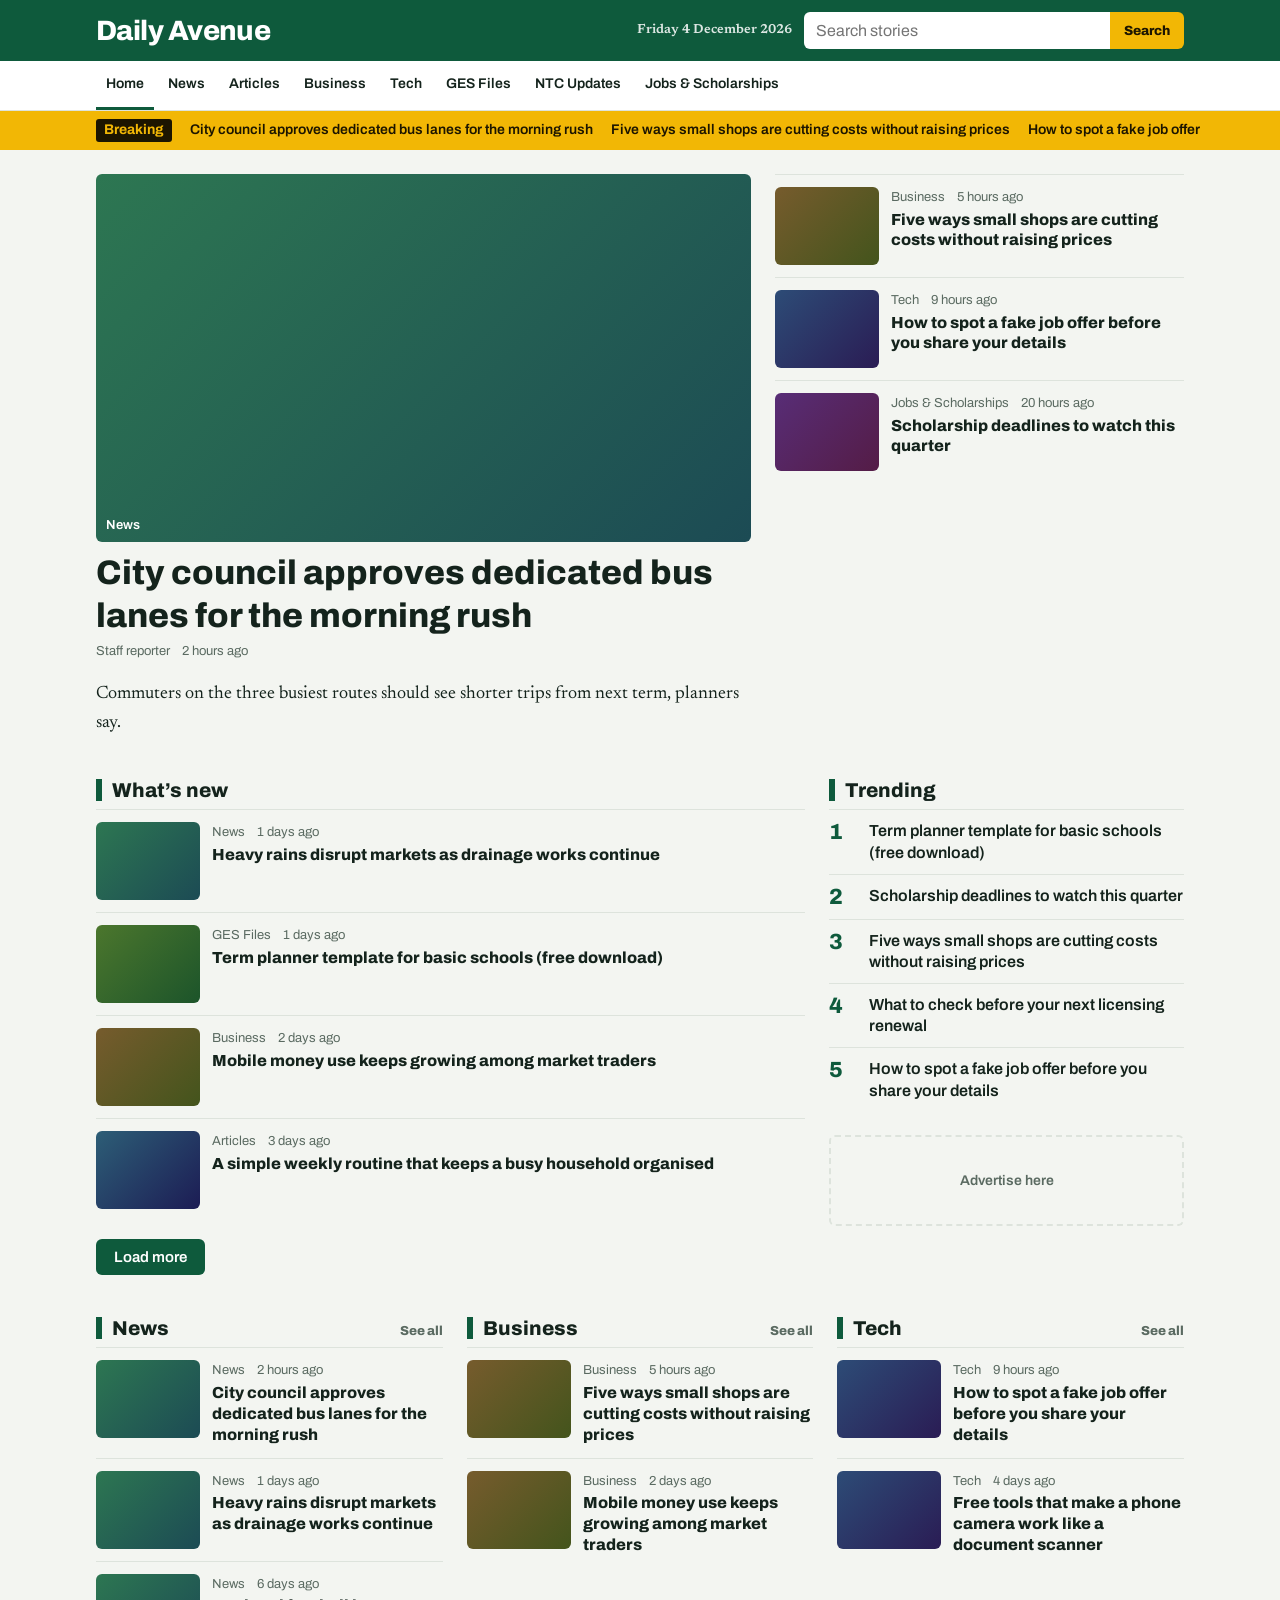
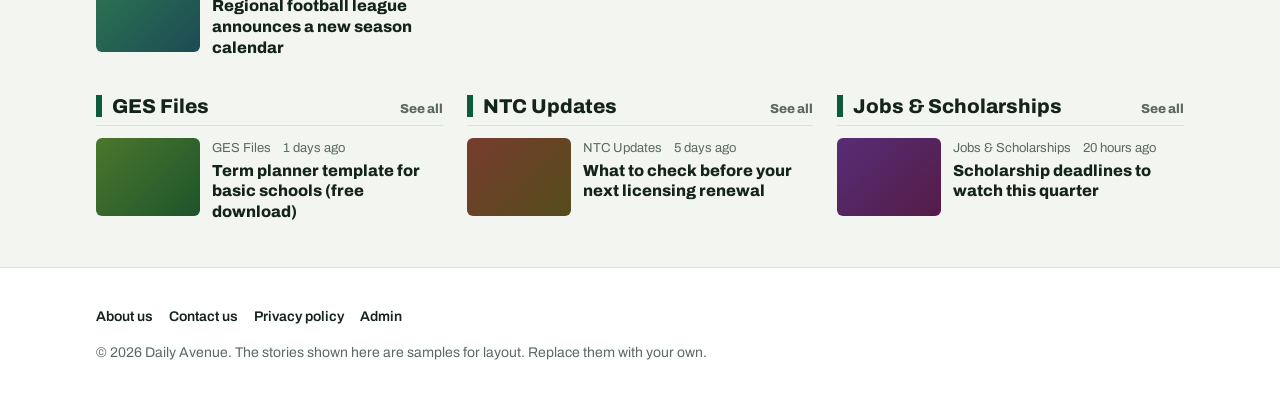
<file: index.html>
<!doctype html>
<html lang="en"><head><meta charset="utf-8">
<meta name="viewport" content="width=device-width, initial-scale=1, viewport-fit=cover">
<title>Daily Avenue</title>
<link rel="preconnect" href="https://fonts.googleapis.com"><link rel="preconnect" href="https://fonts.gstatic.com" crossorigin>
<link href="https://fonts.googleapis.com/css2?family=Archivo:wght@600;800&family=Newsreader:wght@400;600&display=swap" rel="stylesheet">
<link rel="stylesheet" href="style.css"></head>
<body>
<header class="top"><div class="w"><a class="logo" href="#/">Daily Avenue</a><form class="s" id="sf" role="search"><input id="q" type="search" aria-label="Search stories" placeholder="Search stories"><button type="submit">Search</button></form><span class="date" id="dt"></span></div></header>
<nav aria-label="Sections"><div class="w" id="nv"></div></nav>
<div class="tk"><div class="w" id="tk"></div></div>
<main class="w" id="app"></main>
<footer><div class="w"><p><a href="#/p/about">About us</a><a href="#/p/contact">Contact us</a><a href="#/p/privacy">Privacy policy</a><a href="admin.html">Admin</a></p><p>© 2026 Daily Avenue. The stories shown here are samples for layout. Replace them with your own.</p></div></footer>
<script src="data.js"></script>
<script src="script.js"></script>
</body></html>
</file>
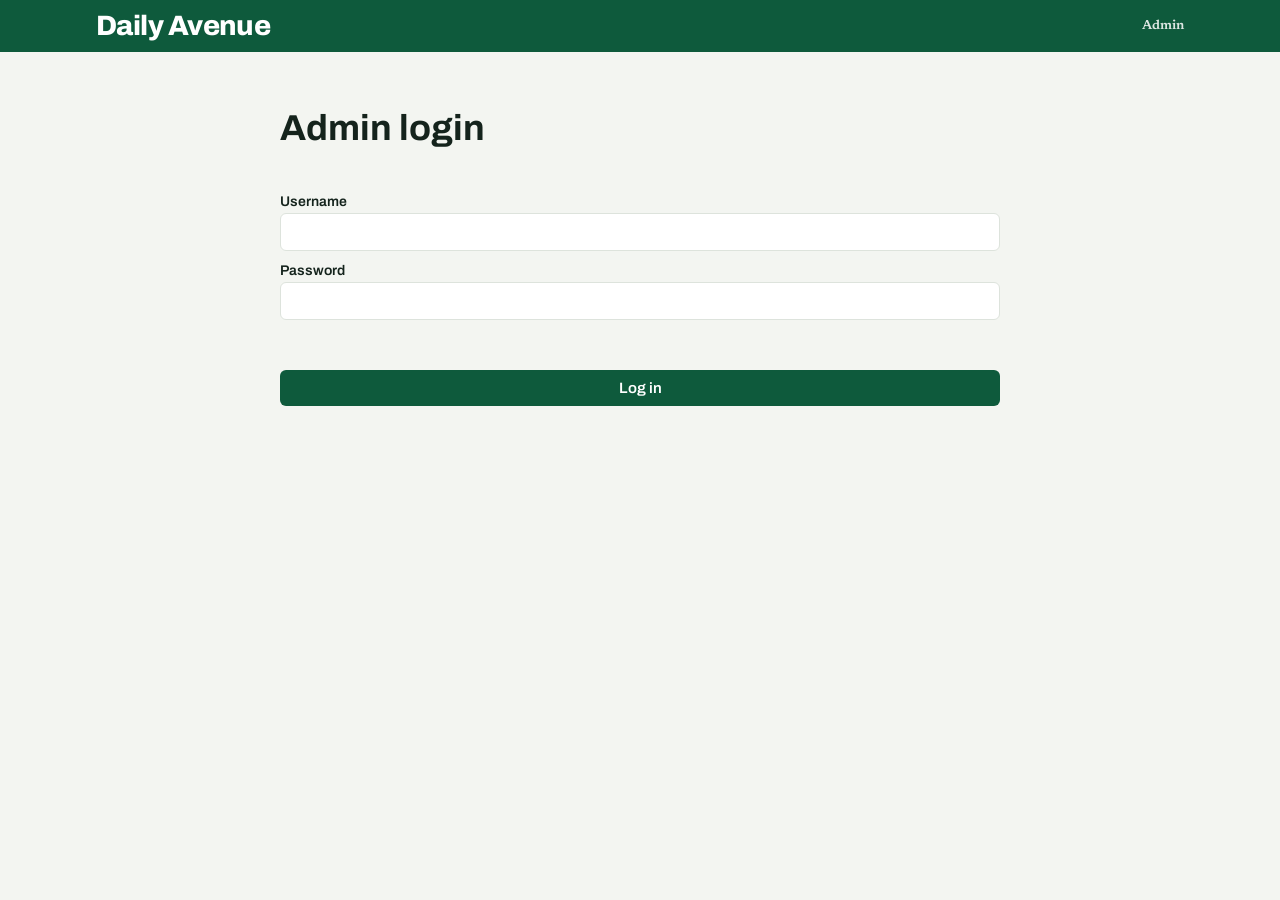
<file: admin.html>
<!doctype html>
<html lang="en"><head><meta charset="utf-8">
<meta name="viewport" content="width=device-width, initial-scale=1, viewport-fit=cover">
<title>Admin | Daily Avenue</title>
<link href="https://fonts.googleapis.com/css2?family=Archivo:wght@600;800&family=Newsreader:wght@400;600&display=swap" rel="stylesheet">
<link rel="stylesheet" href="style.css"></head>
<body>
<header class="top"><div class="w"><a class="logo" href="index.html">Daily Avenue</a><span class="date">Admin</span><button class="bt" id="out" type="button" hidden>Log out</button></div></header>
<main class="w">
<form class="af" id="lg"><h1>Admin login</h1>
<label>Username<input id="u" autocomplete="username" required></label>
<label>Password<input id="p" type="password" autocomplete="current-password" required></label>
<p class="m" id="er" role="alert"></p><button class="bt" type="submit">Log in</button></form>
<section id="db" hidden>
<form class="af" id="fm"><h1>Add or edit a story</h1><input type="hidden" id="id">
<label>Title<input id="t" required></label>
<label>Category<select id="c"></select></label>
<label>Summary<textarea id="x" rows="2" required></textarea></label>
<label>Story (one paragraph per line)<textarea id="b" rows="8" required></textarea></label>
<label>Author<input id="a" value="Newsdesk"></label>
<div><button class="bt" type="submit">Save story</button> <button class="bt gh" type="button" id="rs">Clear form</button></div>
<p class="m" id="st" role="status"></p></form>
<div class="af" id="ls"></div>
<p class="af"><button class="bt gh" id="rt" type="button">Restore sample stories</button></p>
</section></main>
<script src="data.js"></script>
<script>
const USER="admin",PASS="change-me-now",K="da_articles",S="da_session";
const $=s=>document.querySelector(s),esc=s=>String(s).replace(/[&<>"]/g,c=>({"&":"&amp;","<":"&lt;",">":"&gt;",'"':"&quot;"}[c]));
const load=()=>{try{const j=JSON.parse(localStorage.getItem(K));if(Array.isArray(j))return j}catch(x){}return JSON.parse(JSON.stringify(D))};
const save=l=>localStorage.setItem(K,JSON.stringify(l));
const say=t=>$("#st").textContent=t;
function clear(){$("#fm").reset();$("#id").value=""}
function draw(){const l=load();$("#ls").innerHTML=l.map(a=>`<div class="ar"><span>${esc(a.t)}</span><span><button class="bt gh" data-e="${a.id}" type="button">Edit</button> <button class="bt gh" data-d="${a.id}" type="button">Delete</button></span></div>`).join("")||"<p>No stories yet. Add your first story above.</p>"}
function show(){const on=sessionStorage.getItem(S)==="1";$("#lg").hidden=on;$("#db").hidden=!on;$("#out").hidden=!on;if(on)draw()}
$("#c").innerHTML=C.map(c=>`<option>${esc(c)}</option>`).join("");
$("#lg").onsubmit=ev=>{ev.preventDefault();if($("#u").value===USER&&$("#p").value===PASS){sessionStorage.setItem(S,"1");$("#er").textContent="";show()}else $("#er").textContent="Wrong username or password. Check both and try again."};
$("#out").onclick=()=>{sessionStorage.removeItem(S);show()};
$("#rs").onclick=()=>{clear();say("")};
$("#rt").onclick=()=>{if(confirm("Replace all stories with the sample stories?")){localStorage.removeItem(K);draw();say("Sample stories restored.")}};
$("#fm").onsubmit=ev=>{ev.preventDefault();const l=load(),id=+$("#id").value;
const o={c:$("#c").value,t:$("#t").value.trim(),x:$("#x").value.trim(),b:$("#b").value.split("\n").map(s=>s.trim()).filter(Boolean),a:$("#a").value.trim()||"Newsdesk"};
if(id){const i=l.findIndex(a=>a.id===id);Object.assign(l[i],o)}else l.push(Object.assign(o,{id:Math.max(0,...l.map(a=>a.id))+1,h:0,v:0,ts:Date.now()}));
save(l);clear();draw();say("Story saved. Open the homepage to see it.")};
$("#ls").onclick=ev=>{const b=ev.target.closest("button");if(!b)return;const l=load();
if(b.dataset.e){const a=l.find(x=>x.id==b.dataset.e);$("#id").value=a.id;$("#t").value=a.t;$("#c").value=a.c;$("#x").value=a.x;$("#b").value=a.b.join("\n");$("#a").value=a.a;scrollTo(0,0);say("Editing “"+a.t+"”.")}
else if(b.dataset.d&&confirm("Delete this story?")){save(l.filter(x=>x.id!=b.dataset.d));draw();say("Story deleted.")}};
show();
</script></body></html>
</file>
<file: style.css>
:root{--bg:#f3f5f1;--card:#fff;--ink:#14231c;--mute:#5a6a61;--line:#dde3dc;--brand:#0e5a3c;--onb:#fff;--gold:#f2b705;--ongold:#1c1500;box-sizing:border-box;padding-top:env(safe-area-inset-top,0px);padding-bottom:env(safe-area-inset-bottom,0px)}
@media (prefers-color-scheme:dark){:root:not([data-theme="light"]){--bg:#0c1410;--card:#14201a;--ink:#e9f1ec;--mute:#9bb0a4;--line:#233229;--brand:#3fbf86;--onb:#06140d}}
:root[data-theme="dark"]{--bg:#0c1410;--card:#14201a;--ink:#e9f1ec;--mute:#9bb0a4;--line:#233229;--brand:#3fbf86;--onb:#06140d}
html{scroll-padding-top:env(safe-area-inset-top,0px)}
*,*::before,*::after{box-sizing:inherit}
body{margin:0;background:var(--bg);color:var(--ink);font:18px/1.6 Newsreader,Georgia,serif}
h1,h2,h3,.ui,.m,button,input,nav,footer,.tk{font-family:Archivo,"Helvetica Neue",Arial,sans-serif}
a{color:inherit;text-decoration:none}
a:focus-visible,button:focus-visible,input:focus-visible{outline:3px solid var(--gold);outline-offset:2px}
.w{max-width:1120px;margin:0 auto;padding:0 16px}
.top{background:var(--brand);color:var(--onb)}
.top .w{display:flex;align-items:center;gap:12px;flex-wrap:wrap;padding-top:12px;padding-bottom:12px}
.logo{font:800 28px/1 Archivo,sans-serif;letter-spacing:-.02em}
.date{font-size:13px;font-weight:600;opacity:.85;margin-left:auto}
.s{display:flex;flex:1 1 220px;max-width:380px;order:3}
.s input{flex:1;min-width:0;padding:10px 12px;border:0;border-radius:6px 0 0 6px;font-size:16px;background:var(--card);color:var(--ink)}
.s button{border:0;background:var(--gold);color:var(--ongold);font-weight:800;padding:0 14px;border-radius:0 6px 6px 0;cursor:pointer}
@media(max-width:640px){.s{max-width:none;flex-basis:100%}}
nav{background:var(--card);border-bottom:1px solid var(--line)}
nav .w{display:flex;gap:4px;overflow-x:auto}
nav a{padding:12px 10px;font-size:14px;font-weight:600;white-space:nowrap;border-bottom:3px solid transparent}
nav a.on{border-color:var(--brand)}
.tk{background:var(--gold);color:var(--ongold)}
.tk .w{display:flex;gap:18px;overflow-x:auto;padding-top:8px;padding-bottom:8px;font-size:14px;font-weight:600;white-space:nowrap}
.tk b{background:var(--ongold);color:var(--gold);padding:0 8px;border-radius:3px}
.g{display:grid;gap:24px;margin:24px 0}
@media(min-width:820px){.hero{grid-template-columns:1.6fr 1fr}.cols{grid-template-columns:repeat(3,1fr)}.main{grid-template-columns:2fr 1fr}}
.th{aspect-ratio:16/9;background:linear-gradient(135deg,hsl(var(--h) 45% 32%),hsl(calc(var(--h) + 40) 50% 22%));border-radius:6px;display:flex;align-items:flex-end;padding:10px;color:#fff;font:600 13px Archivo,sans-serif}
.cd h3{margin:10px 0 4px;font:800 19px/1.25 Archivo,sans-serif}
.big h3{font-size:clamp(24px,4vw,34px)}
.m{font-size:13px;color:var(--mute)}
.m span{margin-right:12px}
.li{display:grid;grid-template-columns:104px 1fr;gap:12px;padding:12px 0;border-top:1px solid var(--line)}
.li .th{aspect-ratio:4/3;padding:0}
.li h3{margin:2px 0 0;font:800 16px/1.3 Archivo,sans-serif}
.sh{font:800 20px Archivo,sans-serif;border-left:6px solid var(--brand);padding-left:10px;margin:0 0 8px;display:flex;justify-content:space-between;align-items:baseline}
.tr{padding:0;margin:0 0 24px;list-style:none;counter-reset:n}
.tr li{display:grid;grid-template-columns:32px 1fr;gap:8px;padding:10px 0;border-top:1px solid var(--line);font:600 16px/1.35 Archivo,sans-serif}
.tr li::before{counter-increment:n;content:counter(n);font:800 22px Archivo,sans-serif;color:var(--brand)}
.ad{border:2px dashed var(--line);color:var(--mute);text-align:center;padding:36px 12px;font:600 14px Archivo,sans-serif;border-radius:6px}
.bt{background:var(--brand);color:var(--onb);border:0;padding:10px 18px;border-radius:6px;font-size:15px;font-weight:600;cursor:pointer}
.art{max-width:720px;margin:24px auto}
.art h1{font:800 clamp(28px,5vw,42px)/1.15 Archivo,sans-serif;margin:6px 0 10px}
.art .th{margin:16px 0}
.pg{max-width:720px;margin:24px auto}
footer{background:var(--card);border-top:1px solid var(--line);margin-top:32px;padding:24px 0;font-size:14px;color:var(--mute)}
footer a{margin-right:16px;font-weight:600;color:var(--ink)}
[hidden]{display:none!important}
.af{display:grid;gap:12px;max-width:720px;margin:24px auto}
.af label{display:grid;gap:4px;font:600 14px Archivo,sans-serif}
.af input,.af select,.af textarea{padding:10px;border:1px solid var(--line);border-radius:6px;font:16px Newsreader,Georgia,serif;background:var(--card);color:var(--ink)}
.ar{display:flex;gap:8px;align-items:center;justify-content:space-between;padding:10px 0;border-top:1px solid var(--line);font:600 15px Archivo,sans-serif}
.bt.gh{background:transparent;color:var(--ink);border:1px solid var(--line);padding:6px 12px;font-size:13px}
.top .bt{background:var(--gold);color:var(--ongold)}
</file>
